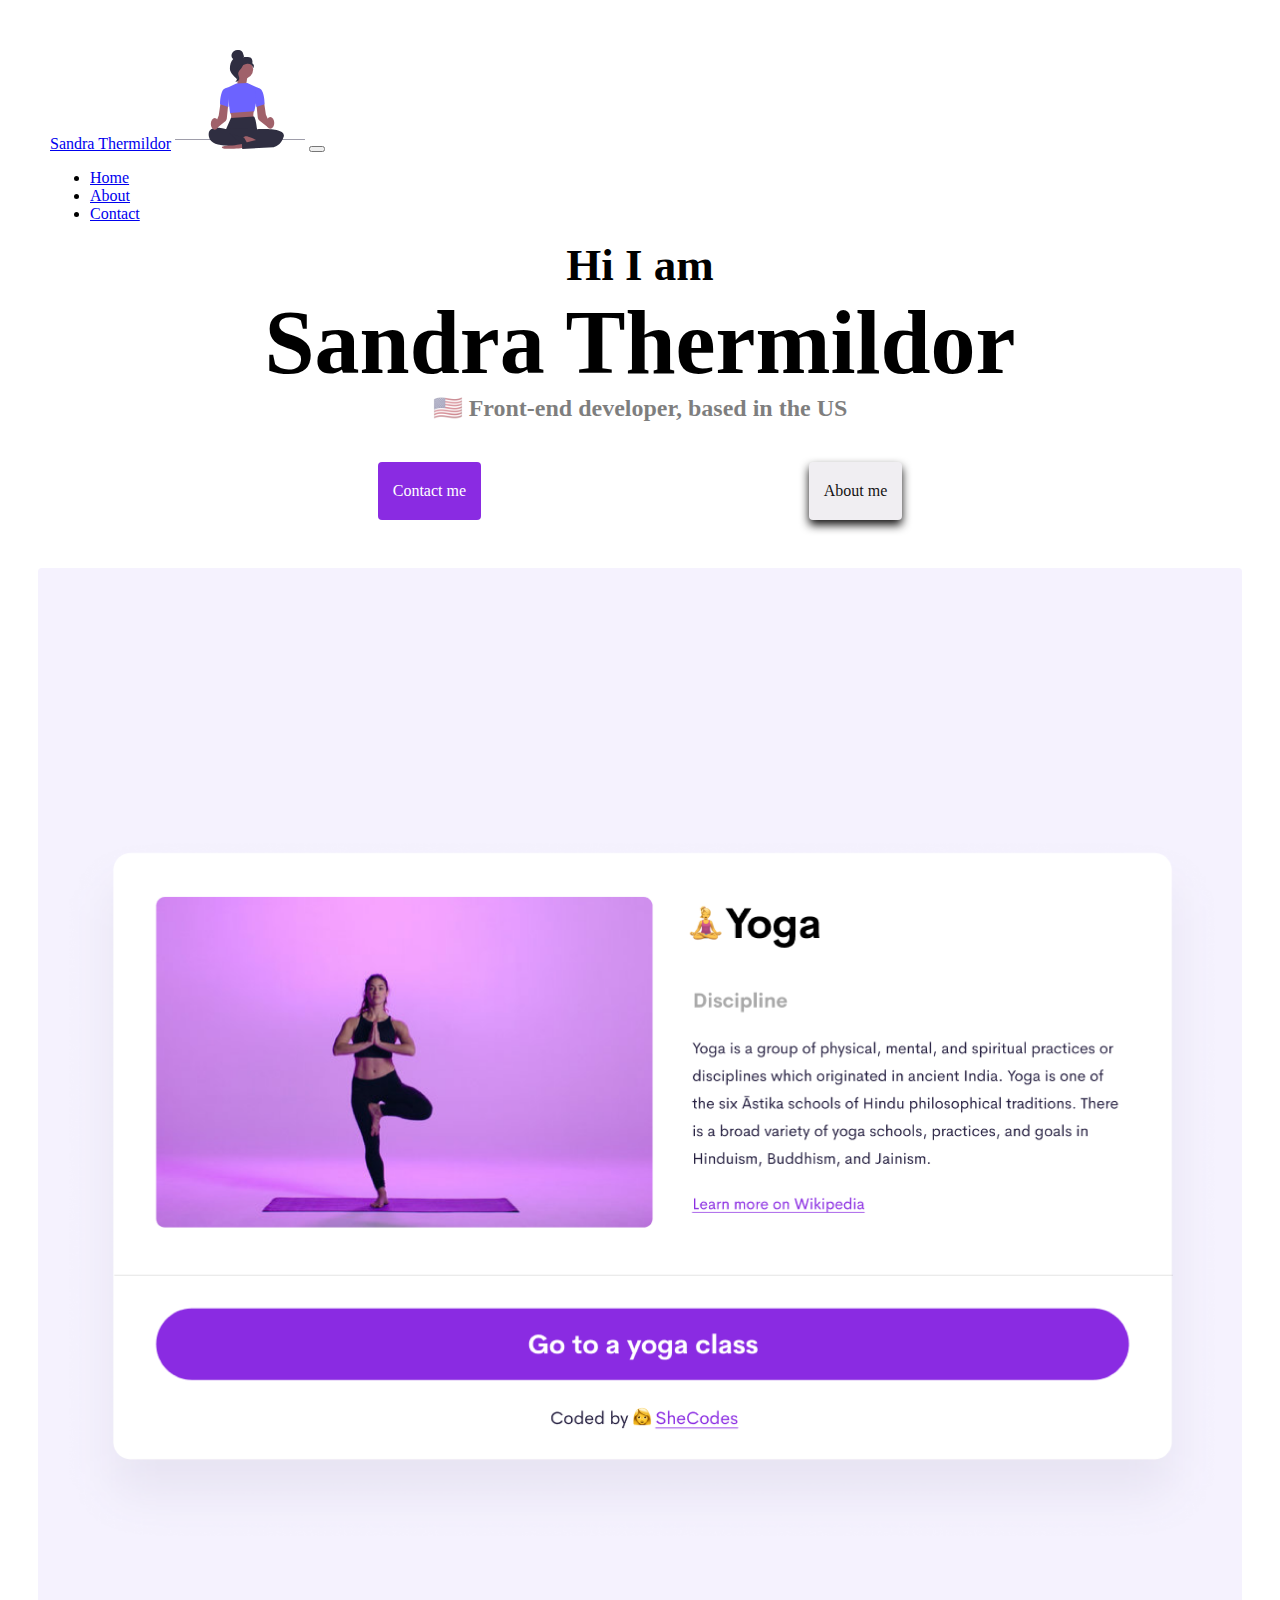
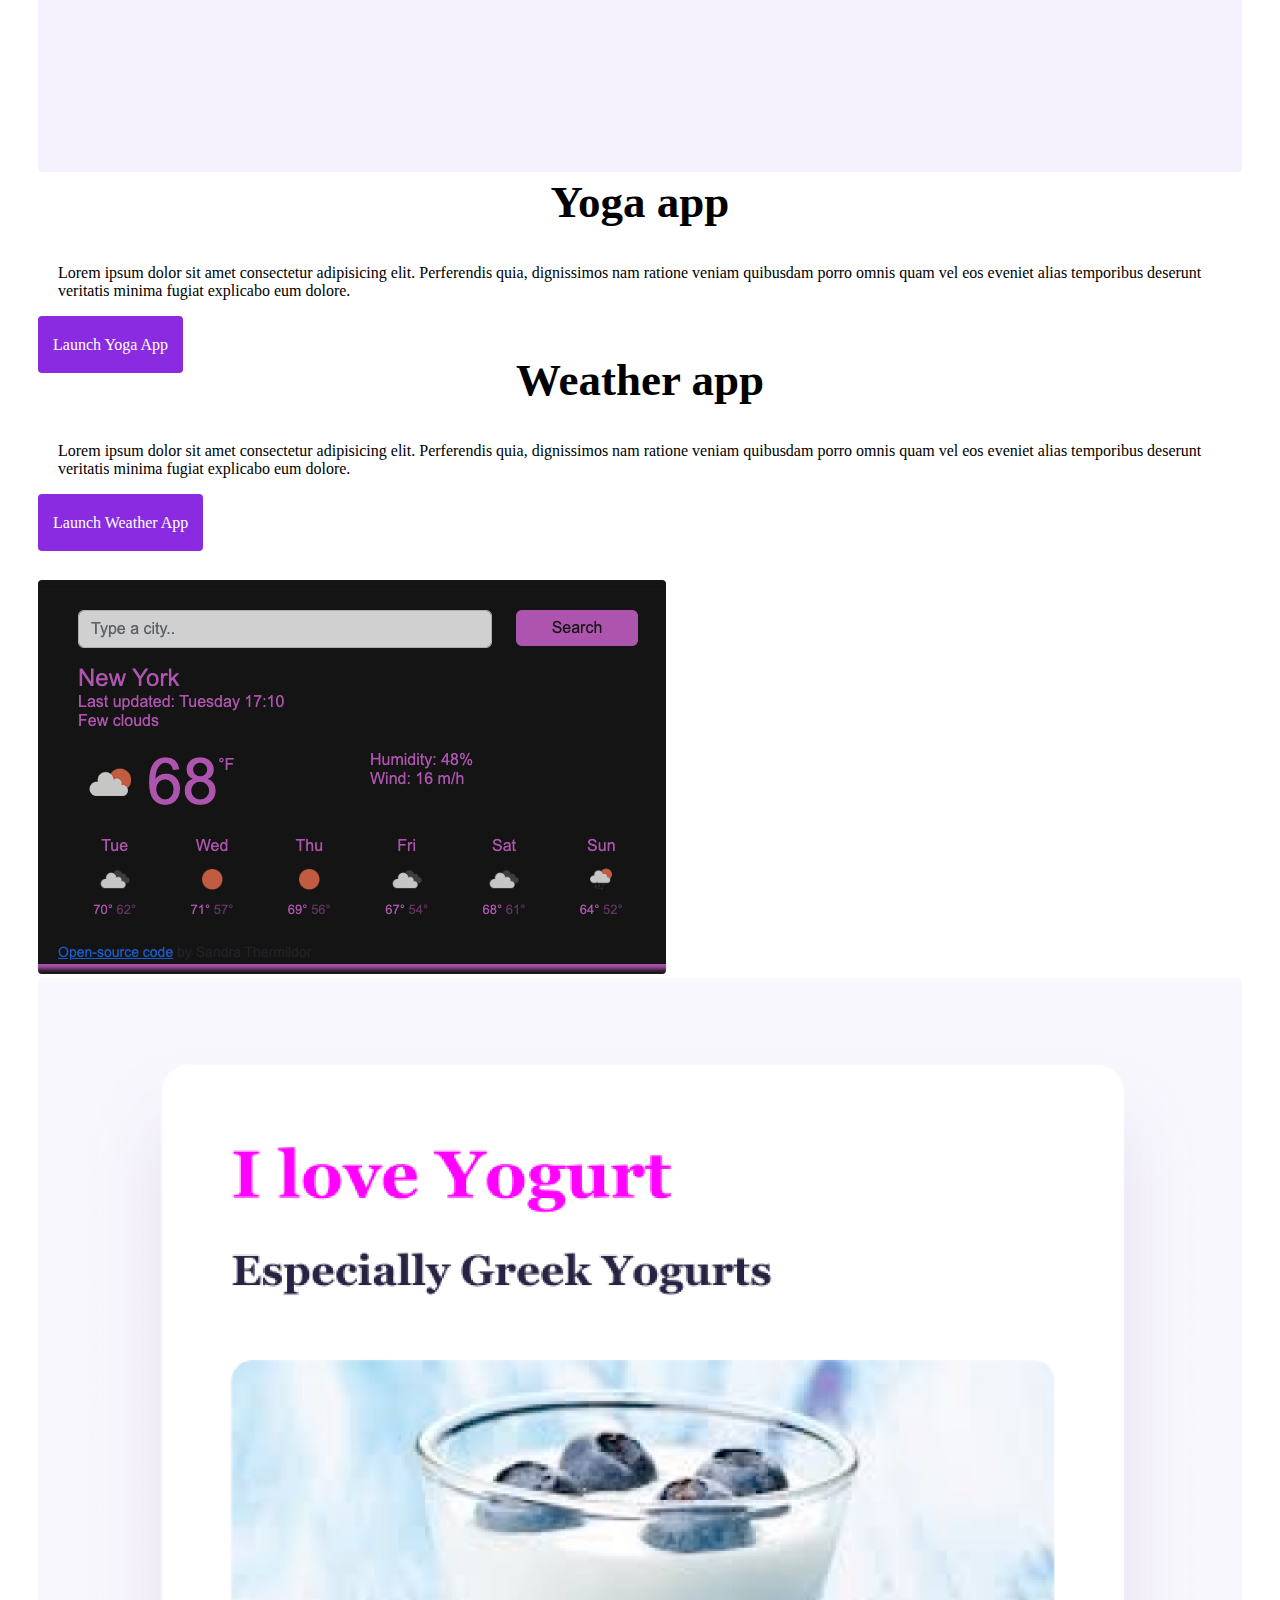
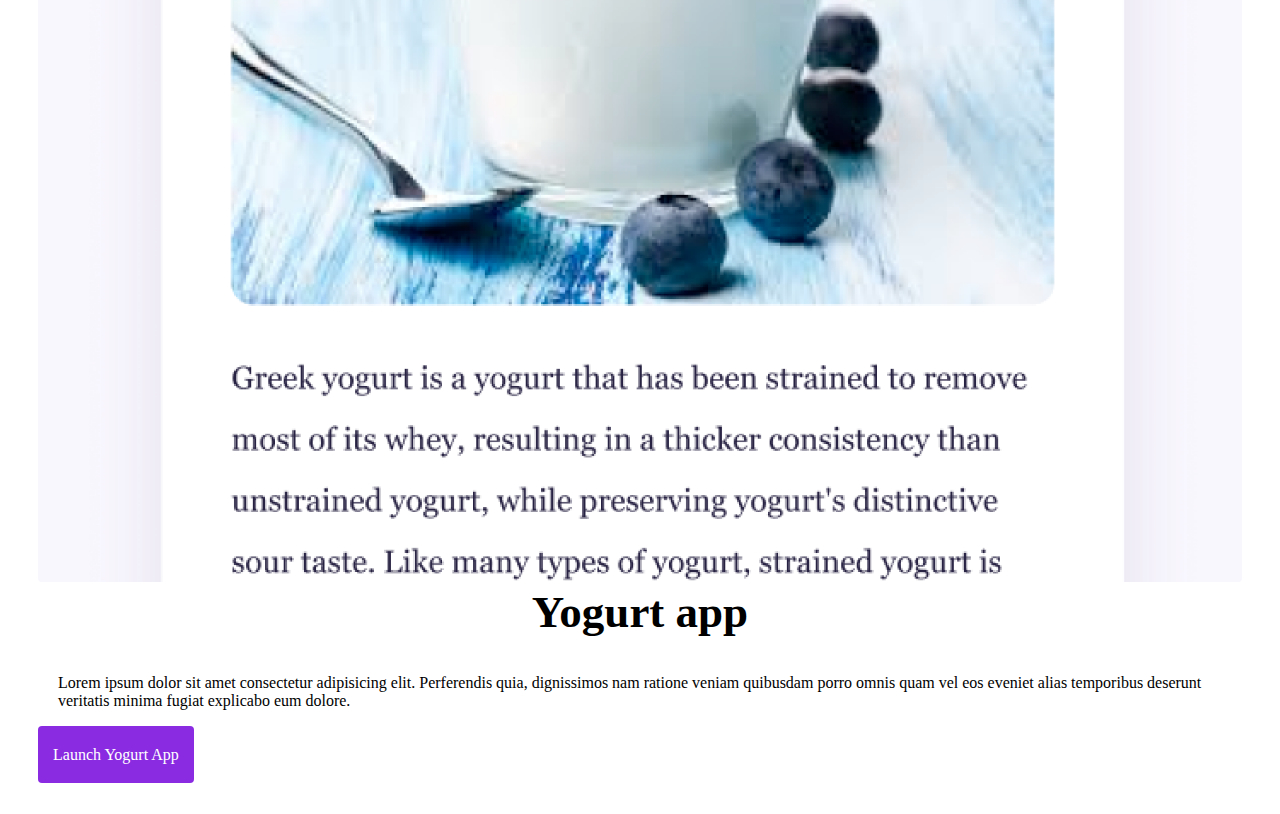
<file: index.html>
<!DOCTYPE html>
<html lang="en">
<head>
    <meta charset="UTF-8">
    <meta http-equiv="X-UA-Compatible" content="IE=edge">
    <meta name="viewport" content="width=device-width, initial-scale=1.0">
<link rel="stylesheet" href="style.css">
    <link href="https://cdn.jsdelivr.net/npm/bootstrap@5.2.0-beta1/dist/css/bootstrap.min.css" rel="stylesheet" integrity="sha384-0evHe/X+R7YkIZDRvuzKMRqM+OrBnVFBL6DOitfPri4tjfHxaWutUpFmBp4vmVor" crossorigin="anonymous">
  <script src="https://cdn.jsdelivr.net/npm/bootstrap@5.2.0-beta1/dist/js/bootstrap.bundle.min.js" integrity="sha384-pprn3073KE6tl6bjs2QrFaJGz5/SUsLqktiwsUTF55Jfv3qYSDhgCecCxMW52nD2" crossorigin="anonymous"></script>
</head>
    <title>Front-end developer: Sandra Thermildor</title>

</head>
<body>
    <nav class="navbar navbar-expand-lg navbar-light bg-light">
        <div class="container-fluid">
          <a class="navbar-brand" href="index.html">Sandra Thermildor</a>
            <img src="images/images/mindfulness.svg" alt="yoga girl" class="logo">
          </a>
          <button class="navbar-toggler" 
          type="button" 
          data-bs-toggle="collapse" 
          data-bs-target="#navbarNav" 
          aria-controls="navbarNav" 
          aria-expanded="false" 
          aria-label="Toggle navigation">
            <span class="navbar-toggler-icon"></span>
          </button>
          <div class="collapse navbar-collapse" id="navbarNav">
            <ul class="navbar-nav">
              <li class="nav-item">
                <a class="nav-link active" aria-current="page" 
                href="index.html">Home</a>
              </li>
              <li class="nav-item">
                <a class="nav-link" href="about.html">About</a>
              </li>
              <li class="nav-item">
                <a class="nav-link" href="about.html">Contact</a>
              </li>
            </ul>
          </div>
        </div>
      </nav>
      <h2 class="text-center">Hi I am</h2>
      <h1 class="text-center">Sandra Thermildor</h1>
      <h3 class="text-center"> 🇺🇸 Front-end developer, based in the US</h3>
      <div class="homepage mb-5">
      <a href="about.html#contact" class="contact-link">Contact me</a>
      <a href="about.html" class="about-link" >About me </a>
    </div>
    <div class="container">
      <div class="row">
        <div class="col-md-6">
          <img src="images/images/yoga.png" alt="yoga image" class="img-fluid rounded">
        </div>
        <div class="col-md-6">
          <h2 class="mb-3">Yoga app</h2>
          <p>
            Lorem ipsum dolor sit amet consectetur adipisicing elit. Perferendis
            quia, dignissimos nam ratione veniam quibusdam porro omnis quam vel
            eos eveniet alias temporibus deserunt veritatis minima fugiat
            explicabo eum dolore.
          </p>
          <div class="mt-5">
            <a href="#" class="main-link">Launch Yoga App</a>
            </div>
          </div>
        </div>
      </div>
      <div class="row mt-5">
        <div class="col-md-6">
          <h2 class="mb-3">Weather app</h2>
          <p>
            Lorem ipsum dolor sit amet consectetur adipisicing elit. Perferendis
            quia, dignissimos nam ratione veniam quibusdam porro omnis quam vel
            eos eveniet alias temporibus deserunt veritatis minima fugiat
            explicabo eum dolore.
          </p>
          <div class="mb-5 mt-5">
            <a href="#" class="main-link">Launch Weather App</a>
          </div>
        </div>
        
        <div class="col-md-6">
          <img src="images/images/weather.png" alt="weather project" class="img-fluid rounded">
        </div>
      </div>
      <div class="row mt-5">
        <div class="col-md-6">
          <img src="images/images/yogurt.png" class="img-fluid rounded" alt="yogurt app">
        </div>
        <div class="col-md-6">
          <h2 class="mb-3">Yogurt app</h2>
          <p>
            Lorem ipsum dolor sit amet consectetur adipisicing elit. Perferendis
            quia, dignissimos nam ratione veniam quibusdam porro omnis quam vel
            eos eveniet alias temporibus deserunt veritatis minima fugiat
            explicabo eum dolore.
          </p>
          <div class="mt-5">
            <a href="#" class="main-link">Launch Yogurt App</a>
          </div>
        </div>
      </div>
    </div>
      </body>
      </body>
</html>
</file>
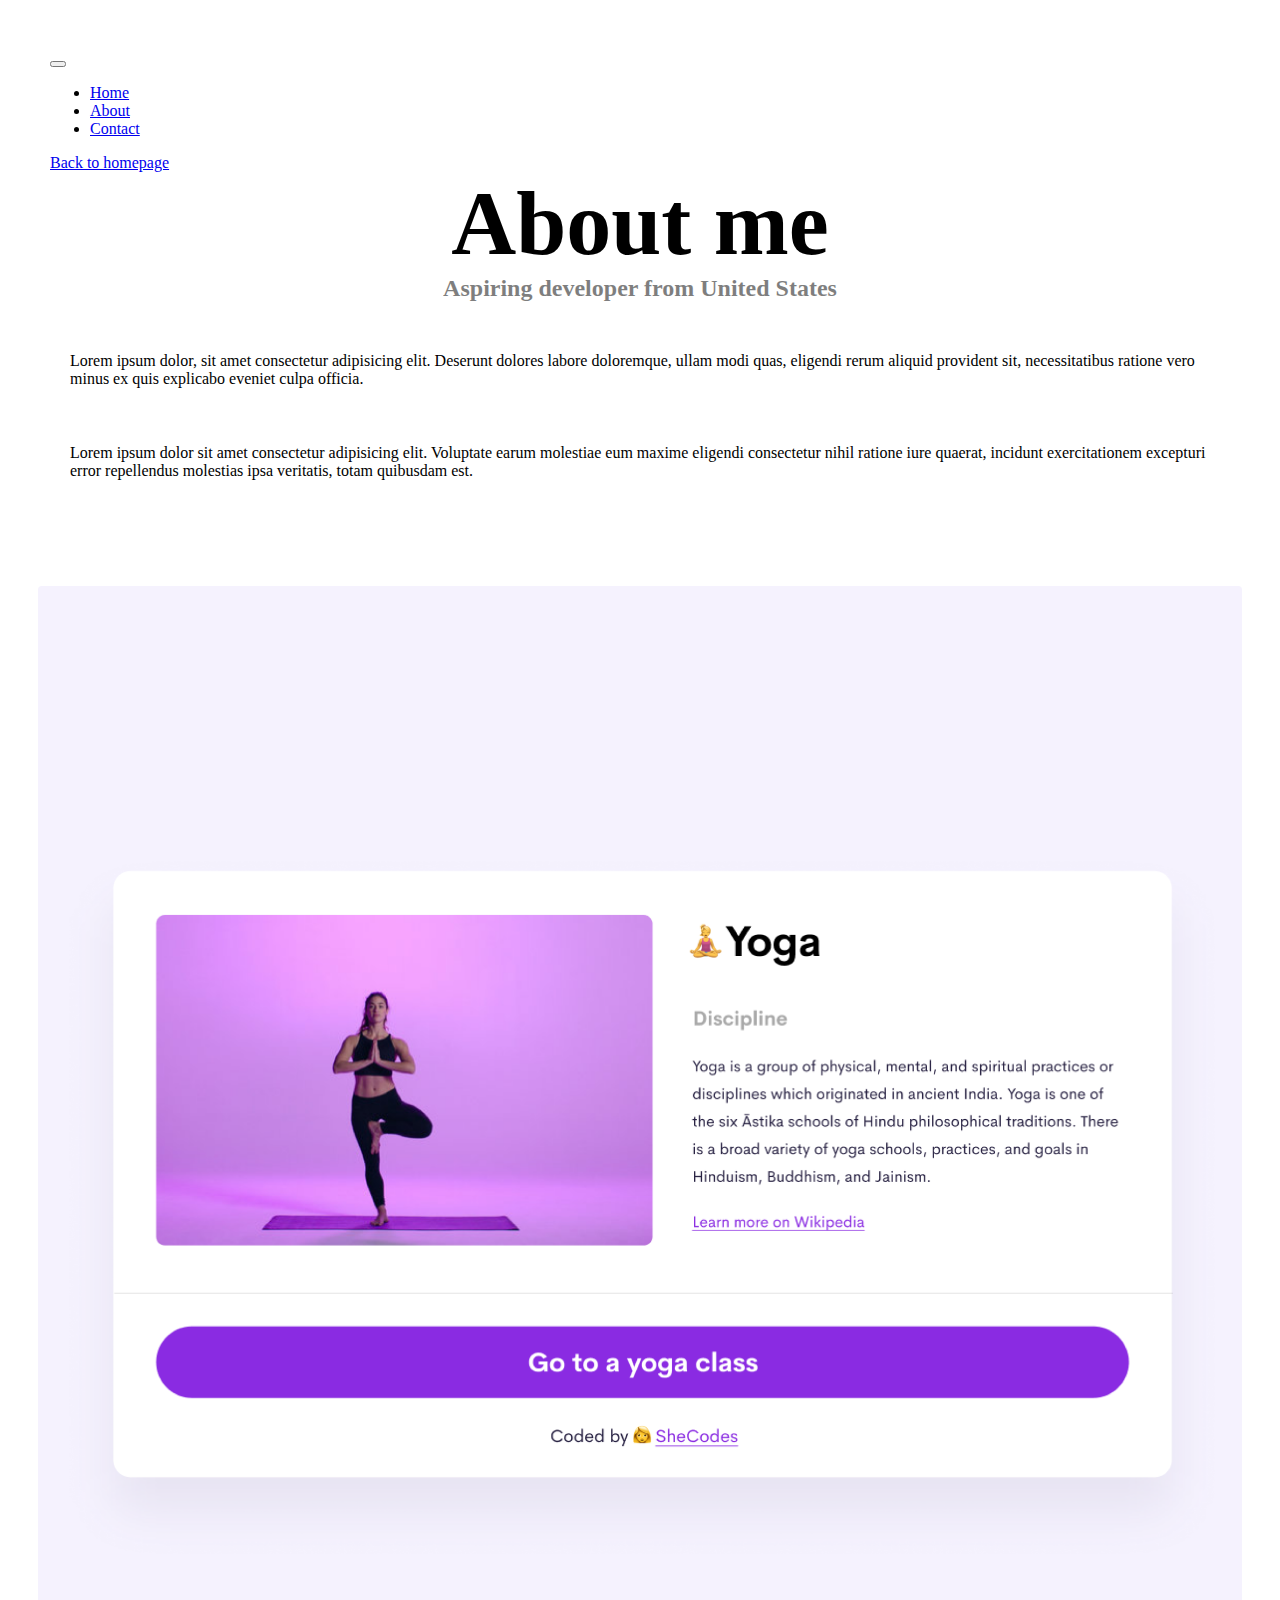
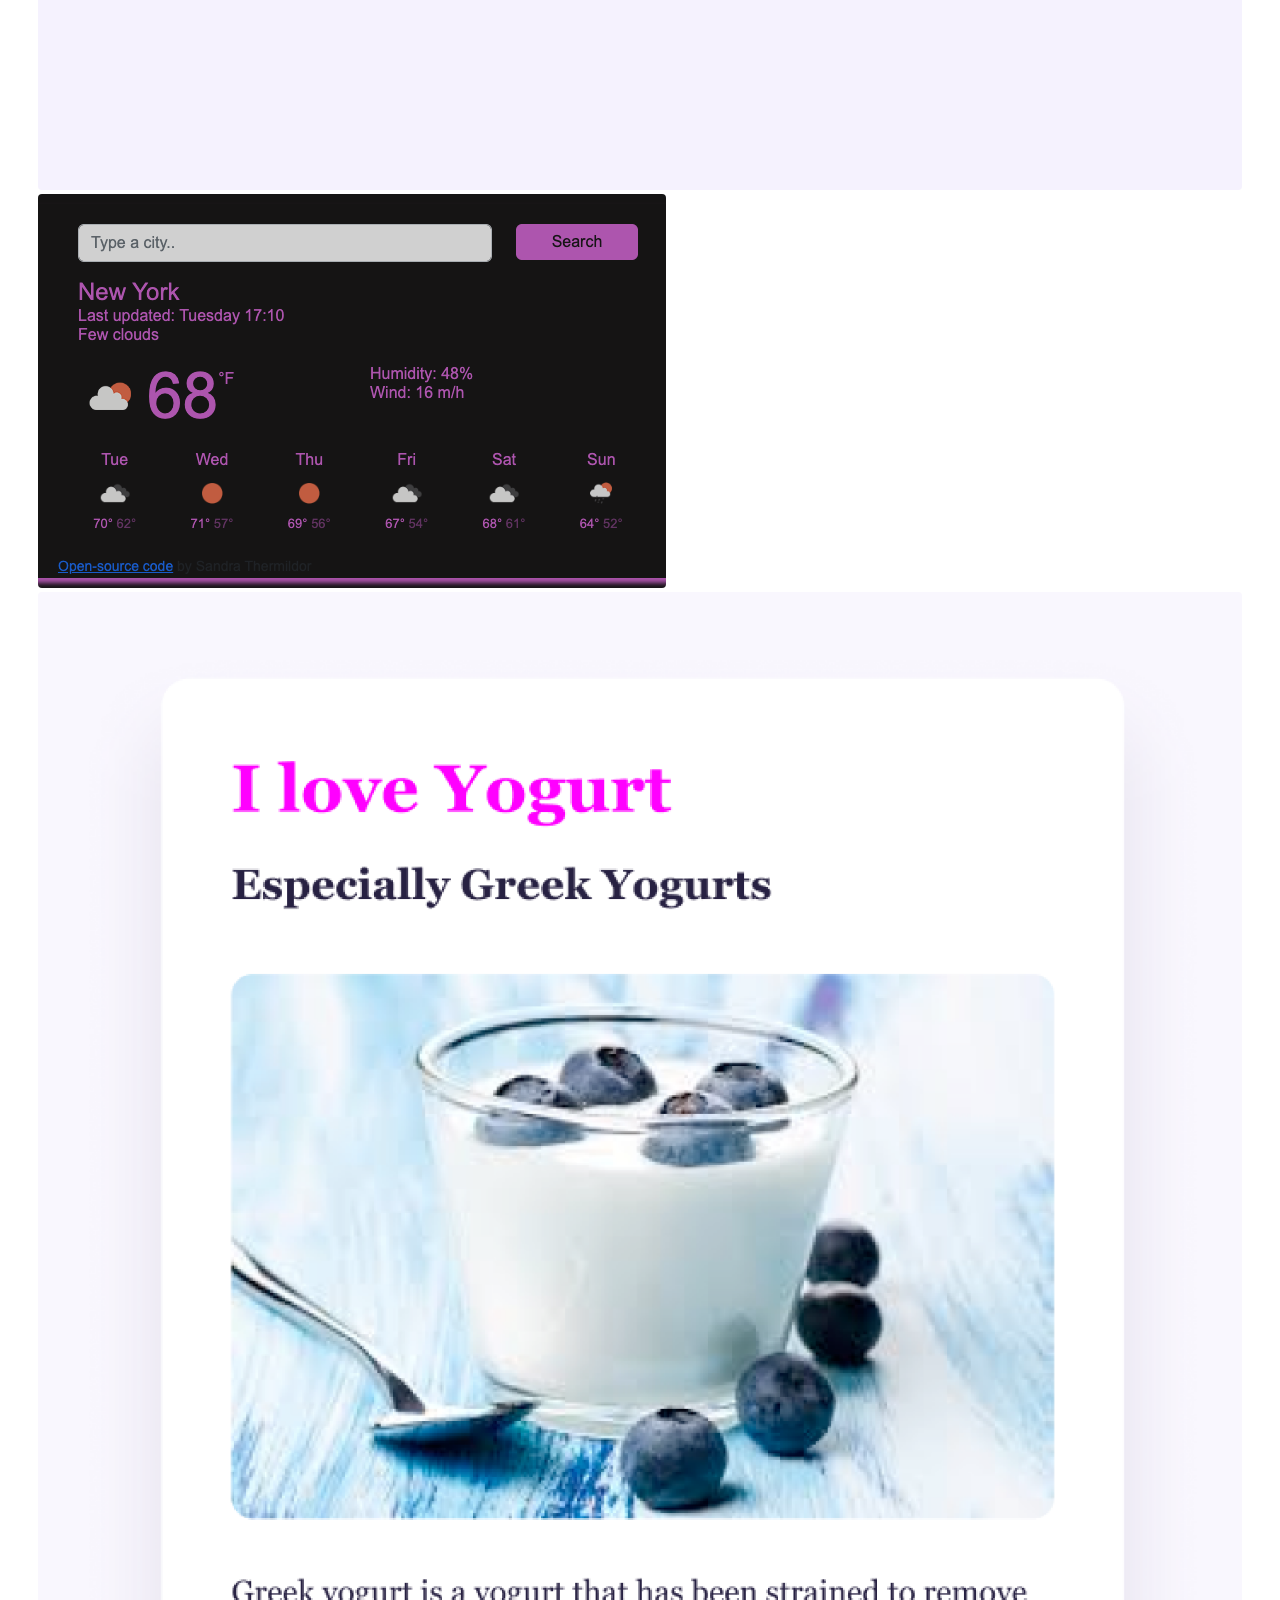
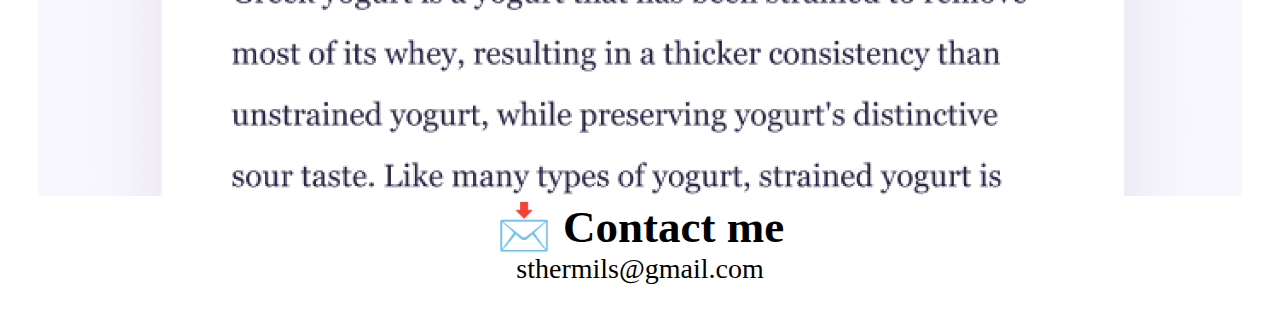
<file: about.html>
<!DOCTYPE html>
<html lang="en">
<head>
    <meta charset="UTF-8">
    <meta http-equiv="X-UA-Compatible" content="IE=edge">
    <meta name="viewport" content="width=h, initial-scale=1.0">
    <meta name="description" content="Sandra Thermildor is a front-end developer based in the US, check out his projects and contact him for any information">
    <link rel="stylesheet" href="style.css">
    <link href="https://cdn.jsdelivr.net/npm/bootstrap@5.2.0-beta1/dist/css/bootstrap.min.css" rel="stylesheet" integrity="sha384-0evHe/X+R7YkIZDRvuzKMRqM+OrBnVFBL6DOitfPri4tjfHxaWutUpFmBp4vmVor" crossorigin="anonymous">
  <script src="https://cdn.jsdelivr.net/npm/bootstrap@5.2.0-beta1/dist/js/bootstrap.bundle.min.js" integrity="sha384-pprn3073KE6tl6bjs2QrFaJGz5/SUsLqktiwsUTF55Jfv3qYSDhgCecCxMW52nD2" crossorigin="anonymous"></script>
  <link rel="preconnect" href="https://fonts.googleapis.com">
  <link rel="preconnect" href="https://fonts.gstatic.com" crossorigin>
  <link href="https://fonts.googleapis.com/css2?family=Combo&family=Lexend:wght@200;300;700&family=Playfair+Display:wght@900&display=swap" rel="stylesheet">
  
</head>
    <title>About me - Sandra Thermildor</title>
    <meta name="description" content="Sandra Thermildor is a front-end developer based in the US, check out his projects and contact him for any information">
</head>
<body>
  <nav class="navbar navbar-expand-lg navbar-light bg-light">
    <div class="container-fluid">
      <button class="navbar-toggler" 
      type="button" 
      data-bs-toggle="collapse" 
      data-bs-target="#navbarNav" 
      aria-controls="navbarNav" 
      aria-expanded="false" 
      aria-label="Toggle navigation">
        <span class="navbar-toggler-icon"></span>
      </button>
      <div class="collapse navbar-collapse" id="navbarNav">
        <ul class="navbar-nav">
          <li class="nav-item">
            <a class="nav-link active" aria-current="page" 
            href="index.html">Home</a>
          </li>
          <li class="nav-item">
            <a class="nav-link" href="about.html">About</a>
          </li>
          <li class="nav-item">
            <a class="nav-link" href="about.html">Contact</a>
          </li>
        </ul>
      </div>
    </div>
  </nav>
    <a href="index.html" class="homepage=-link"></a>
    <a href="index.html">Back to homepage</a>
    <h1 class="text-center">About me</h1>
    <h3 class="text-center">Aspiring developer from United States</h3>
<div class="about-me-paragraph text-center">
    <p>
        Lorem ipsum dolor, sit amet consectetur adipisicing elit. Deserunt dolores labore doloremque, ullam modi quas, eligendi rerum aliquid provident sit, necessitatibus ratione vero minus ex quis explicabo eveniet culpa officia.
    </p>
    <p>Lorem ipsum dolor sit amet consectetur adipisicing elit. Voluptate earum molestiae eum maxime eligendi consectetur nihil ratione iure quaerat, incidunt exercitationem excepturi error repellendus molestias ipsa veritatis, totam quibusdam est.</p>

    <p>
</div>
<div class="container">
    <div class="row">
      <div class="col-sm-4">
        <img src="images/images/yoga.png" class="img-fluid p-2 mb-4 shadow rounded" alt="yoga app">
      </div>
      <div class="col-sm-4">
        <img src="images/images/weather.png" class="img-fluid p-2 mb-4 shadow rounded" alt="weather app">
      </div>
      <div class="col-sm-4">
        <img src="images/images/yogurt.png" class="img-fluid p-2 mb-4 shadow rounded" alt="yogurt app">
      </div>
    </div>
  </div>
  <div id="contact" class="mt-5">
    <h2 class="text-center">📩 Contact me</h2>
    <a href="mailto:sthermils@gmail.com" class="email-link"> sthermils@gmail.com </a>
  </div>
</body>
</html>
</file>
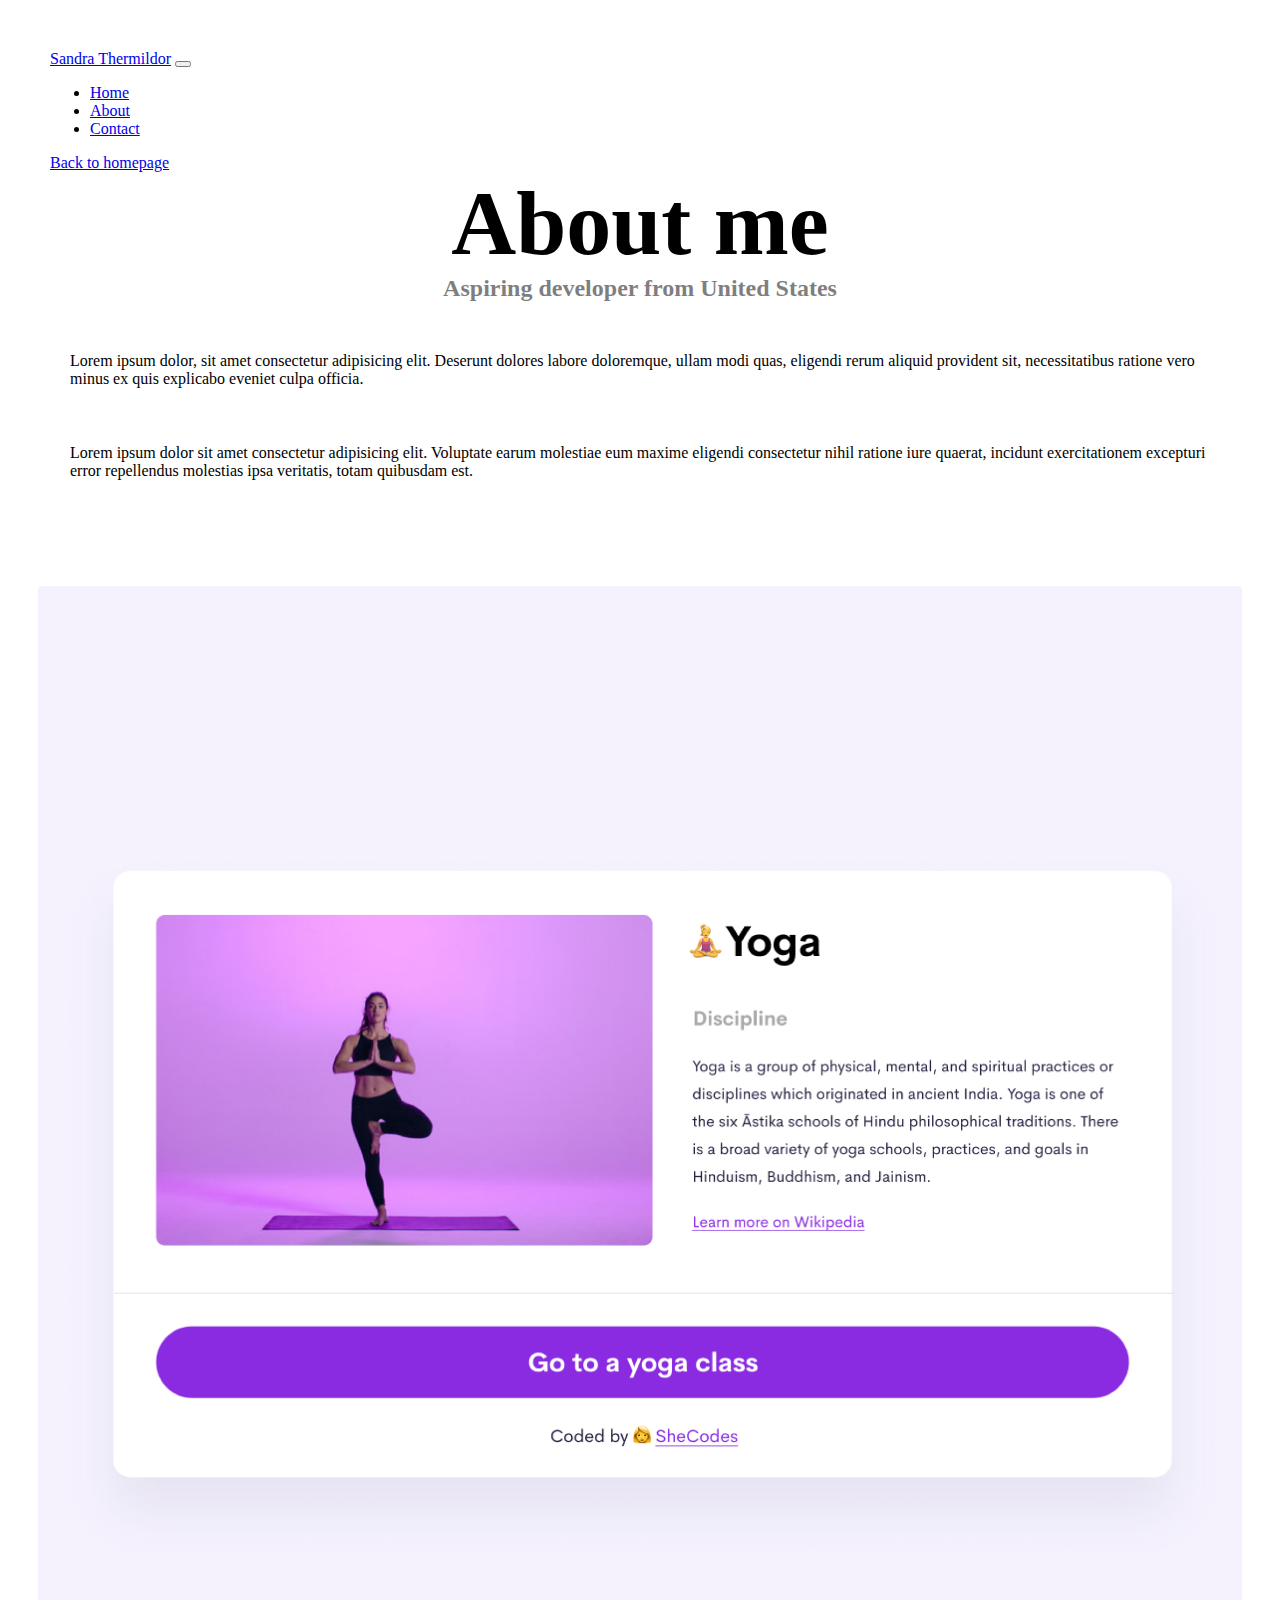
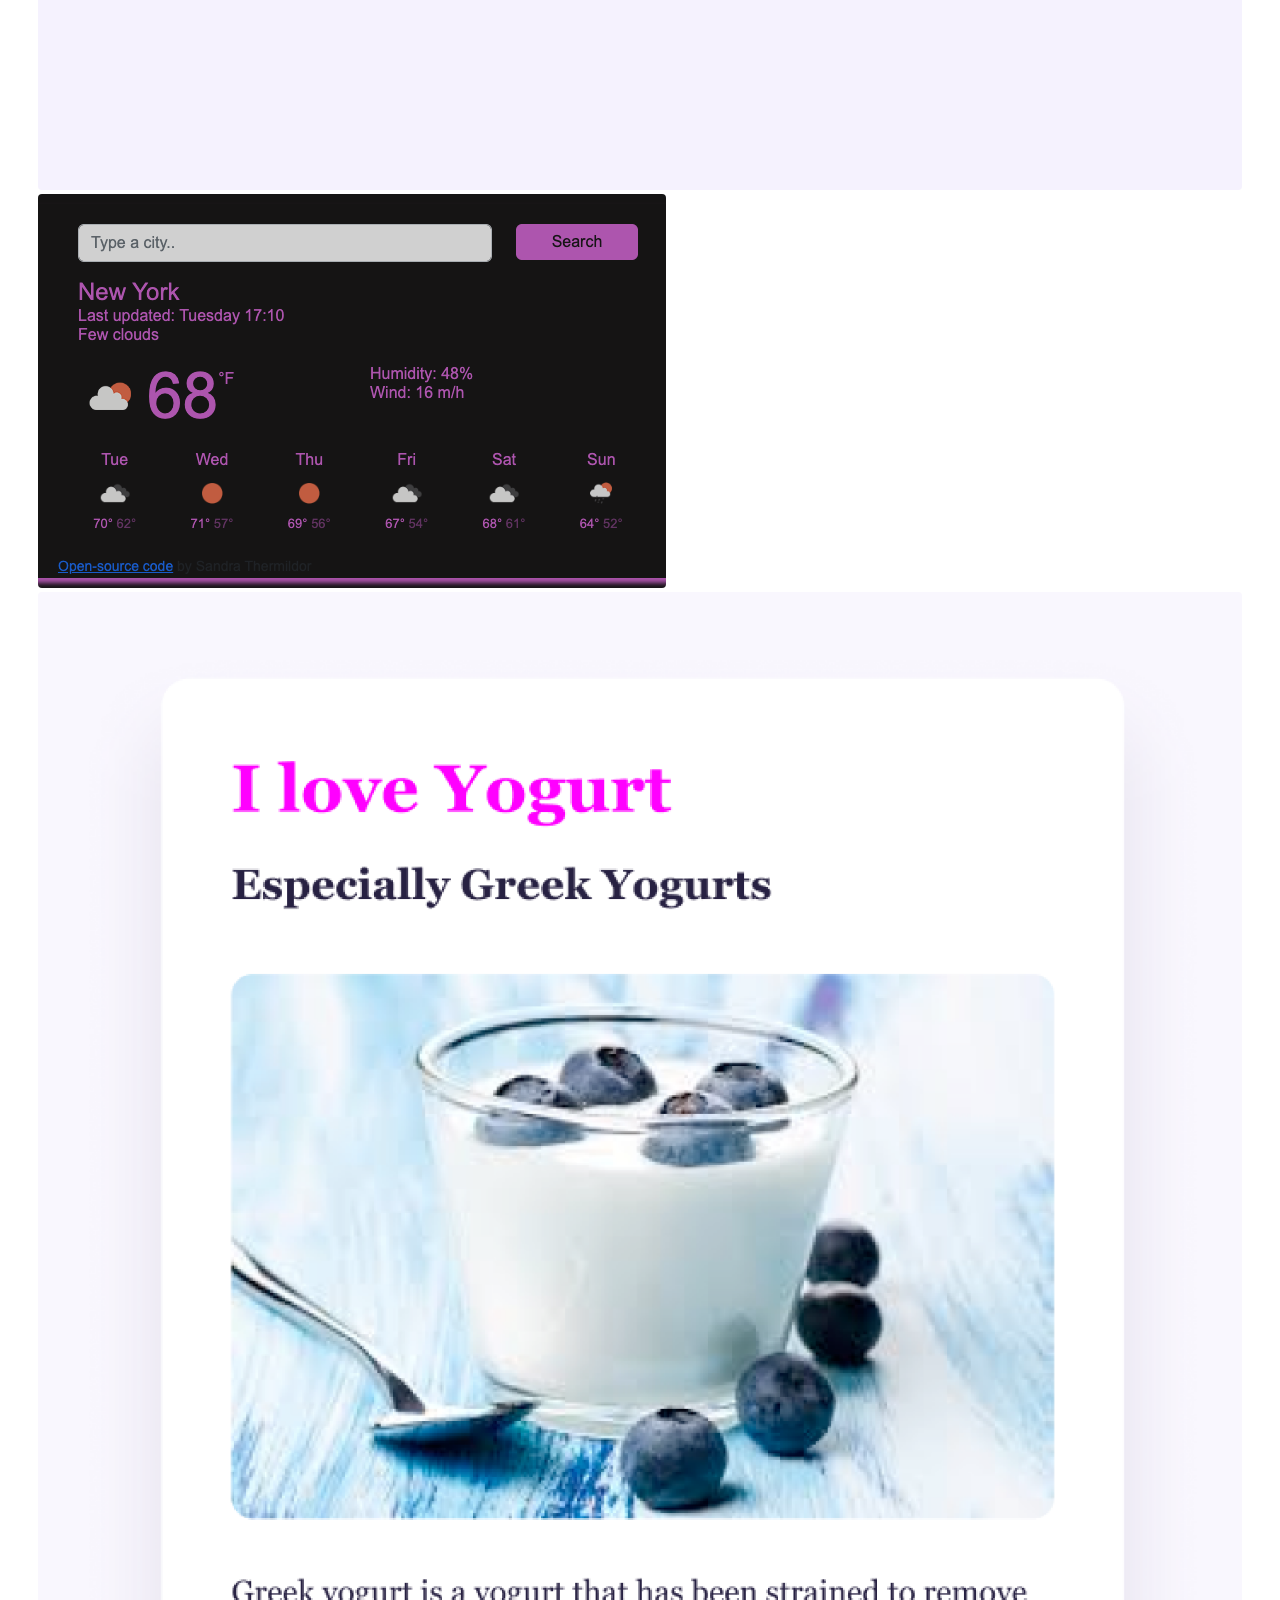
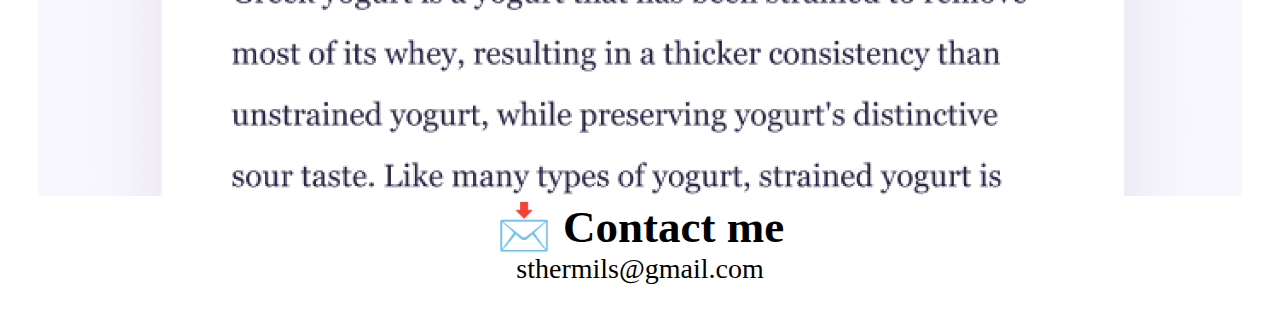
<file: contact.html>
<!DOCTYPE html>
<html lang="en">
<head>
    <meta charset="UTF-8">
    <meta http-equiv="X-UA-Compatible" content="IE=edge">
    <meta name="viewport" content="width=h, initial-scale=1.0">
    <link rel="stylesheet" href="style.css">
    <link href="https://cdn.jsdelivr.net/npm/bootstrap@5.2.0-beta1/dist/css/bootstrap.min.css" rel="stylesheet" integrity="sha384-0evHe/X+R7YkIZDRvuzKMRqM+OrBnVFBL6DOitfPri4tjfHxaWutUpFmBp4vmVor" crossorigin="anonymous">
  <script src="https://cdn.jsdelivr.net/npm/bootstrap@5.2.0-beta1/dist/js/bootstrap.bundle.min.js" integrity="sha384-pprn3073KE6tl6bjs2QrFaJGz5/SUsLqktiwsUTF55Jfv3qYSDhgCecCxMW52nD2" crossorigin="anonymous"></script>
  <link rel="preconnect" href="https://fonts.googleapis.com">
  <link rel="preconnect" href="https://fonts.gstatic.com" crossorigin>
  <link href="https://fonts.googleapis.com/css2?family=Combo&family=Lexend:wght@200;300;700&family=Playfair+Display:wght@900&display=swap" rel="stylesheet">  
</head>
    <title>About Sandra Thermildor</title>
</head>
<body>
    <nav class="navbar navbar-expand-lg navbar-light bg-light">
        <div class="container-fluid">
          <a class="navbar-brand text-center" href="index.html">Sandra Thermildor</a>
        </a>
          <button class="navbar-toggler" 
          type="button" 
          data-bs-toggle="collapse" 
          data-bs-target="#navbarNav" 
          aria-controls="navbarNav" 
          aria-expanded="false" 
          aria-label="Toggle navigation">
            <span class="navbar-toggler-icon"></span>
          </button>
          <div class="collapse navbar-collapse" id="navbarNav">
            <ul class="navbar-nav">
              <li class="nav-item">
                <a class="nav-link active" aria-current="page" 
                href="index.html">Home</a>
              </li>
              <li class="nav-item">
                <a class="nav-link" href="about.html">About</a>
              </li>
              <li class="nav-item">
                <a class="nav-link" href="contact.html">Contact</a>
              </li>
            </ul>
          </div>
        </div>
      </nav>
    <a href="index.html" class="homepage=-link"></a>
    <a href="index.html">Back to homepage</a>
    <h1 class="text-center">About me</h1>
    <h3 class="text-center">Aspiring developer from United States</h3>
<div class="about-me-paragraph text-center">
    <p>
        Lorem ipsum dolor, sit amet consectetur adipisicing elit. Deserunt dolores labore doloremque, ullam modi quas, eligendi rerum aliquid provident sit, necessitatibus ratione vero minus ex quis explicabo eveniet culpa officia.
    </p>
    <p>Lorem ipsum dolor sit amet consectetur adipisicing elit. Voluptate earum molestiae eum maxime eligendi consectetur nihil ratione iure quaerat, incidunt exercitationem excepturi error repellendus molestias ipsa veritatis, totam quibusdam est.</p>

    <p>
</div>
<div class="container">
    <div class="row">
      <div class="col-sm-4">
        <img src="images/images/yoga.png" class="img-fluid p-2 shadow rounded">
      </div>
      <div class="col-sm-4">
        <img src="images/images/weather.png" class="img-fluid p-2 shadow rounded">
      </div>
      <div class="col-sm-4">
        <img src="images/images/yogurt.png" class="img-fluid p-2 shadow rounded">
      </div>
    </div>
  </div>
  <div id="contact" class="mt-5">
    <h2 class="text-center">📩 Contact me</h2>
    <a href="mailto:sthermils@gmail.com" class="email-link"> sthermils@gmail.com </a>
  </div>
</body>
</html>
</file>
<file: style.css>
.root {
    --primary-color: blueviolet;
    --box-shadow: 0 5px 10px;
  }

  .root {
    --bs-font-sans-serif:system-ui
    --bs-gutter-y:
  }
  body {
    margin: 50px;
  }
  h1,
  h2,
  h3 {
    text-align: center;
    margin: 0;
  }
  h1 {
    font-size: 90px;
  }
  
  h2 {
    font-size: 45px;
  }
  h3 {
    font-size: 24px;
    opacity: 0.5;
  }
  p {
    background: white;
    padding: 20px;
    border-radius: 5px;
  }
  .homepage {
    display: flex;
    margin-top: 40px;
    justify-content: space-evenly;
  }
  
  .contact-link {
    background: blueviolet;
    color: white;
    border-radius: 4px;
    box-shadow: 0 5px 10px;
    text-decoration: none;
    padding: 20px 15px;
    text-align: center;
  }
  
  .about-link {
    background: #f0eef2;
    color: rgb(20, 19, 19);
    border-radius: 4px;
    box-shadow: 0 5px 10px;
    text-decoration: none;
    padding: 20px 15px;
    text-align: center;
    margin: 0;
  }
  
  .homepage-link {
    color: var(--primary-color);
    text-align: center;
    display: block;
  }
  .logo {
    max-width: 130px;
  }  

  .mb-5 {
    margin-bottom: 3rem!important;
  }
  .row {
    --bs-gutter-x: 1.5rem;
    --bs-gutter-y: 0;
    display: flex;
    flex-wrap: wrap;
    margin-top: calc(var(--bs-gutter-y) * -1);
    margin-right: calc(var(--bs-gutter-x)/ -2);
    margin-left: calc(var(--bs-gutter-x)/ -2);
  }
  .main-link {
    background: blueviolet;
    color: white;
    border-radius: 4px;
    box-shadow: 0 5px 10px;
    text-decoration: none;
    padding: 20px 15px;
    text-align: center;
  }
.rounded {
    border-radius: 0.25rem!important;
}
.img-fluid {
    max-width: 100%;
    height: auto; 
}
.img {
    vertical-align: middle;
}
.about-me-paragraph {
    margin: 30px 0;
}
.email-link {
    display: flex;
    justify-content: center;
    color: var(--primary-color);
    font-size: 28px;
    text-decoration: none;
}
</file>
